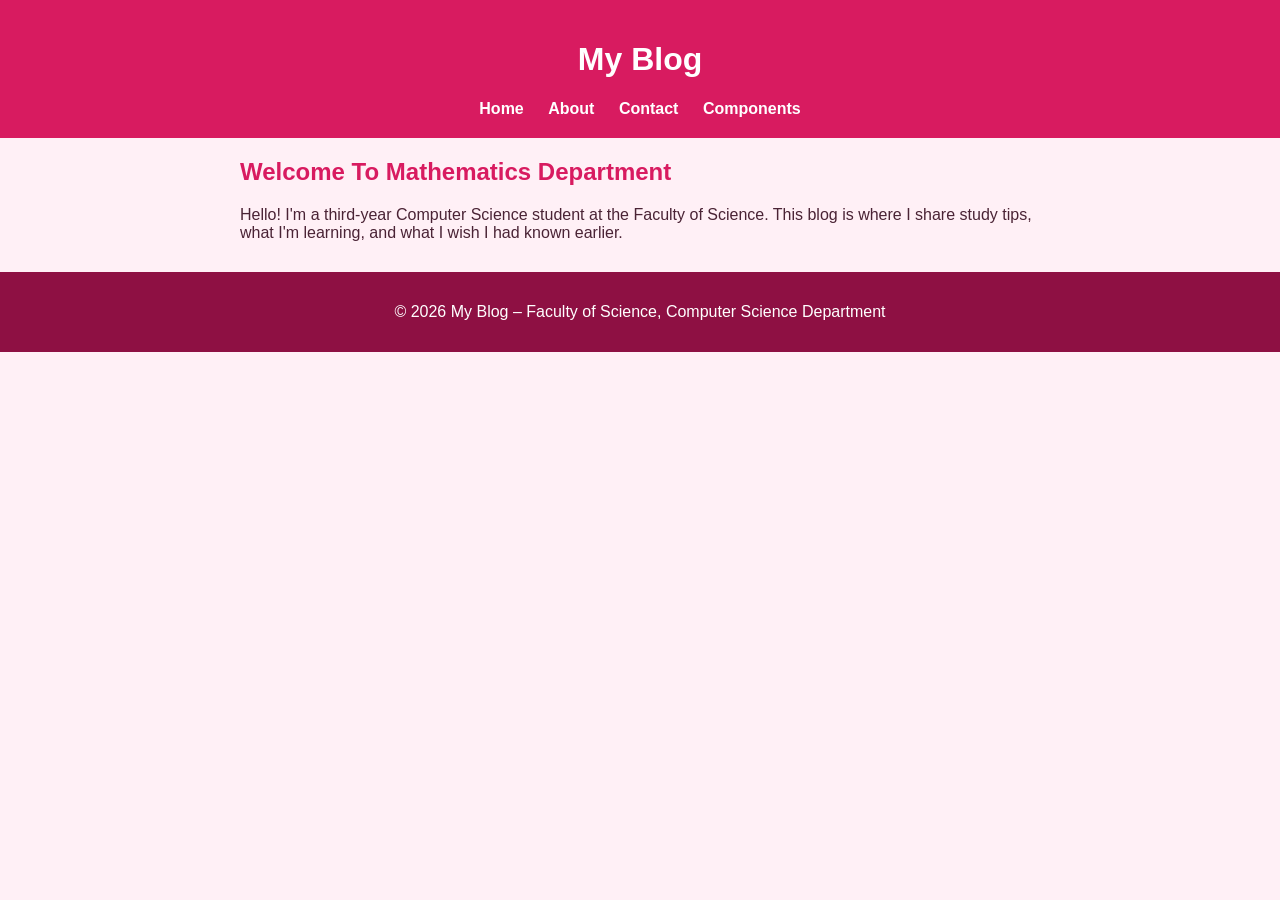
<file: index.html>
<!DOCTYPE html>
<html lang="en">
<head>
    <meta charset="UTF-8">
    <meta name="viewport" content="width=device-width, initial-scale=1.0">
    <title>My Blog</title>
    <link rel="stylesheet" href="css/style.css">
</head>
<body>
    <header>
        <h1>My Blog</h1>
        <nav>
            <a href="index.html">Home</a>
           <a href="about.html">About</a>
           <a href="contact.html">Contact</a>
           <a href="components.html">Components</a>
        </nav>
        </header>
    <main>
        <section>
          <h2>Welcome To Mathematics Department</h2>
      <p>Hello! I'm a third-year Computer Science student at the Faculty of Science.
         This blog is where I share study tips, what I'm learning,
          and what I wish I had known earlier.</p>
    </section>
    </main>
    <footer>
        <p>&copy; 2026 My Blog &ndash; Faculty of Science, Computer Science Department</p>
    </footer>
</body>
</html>
</file>
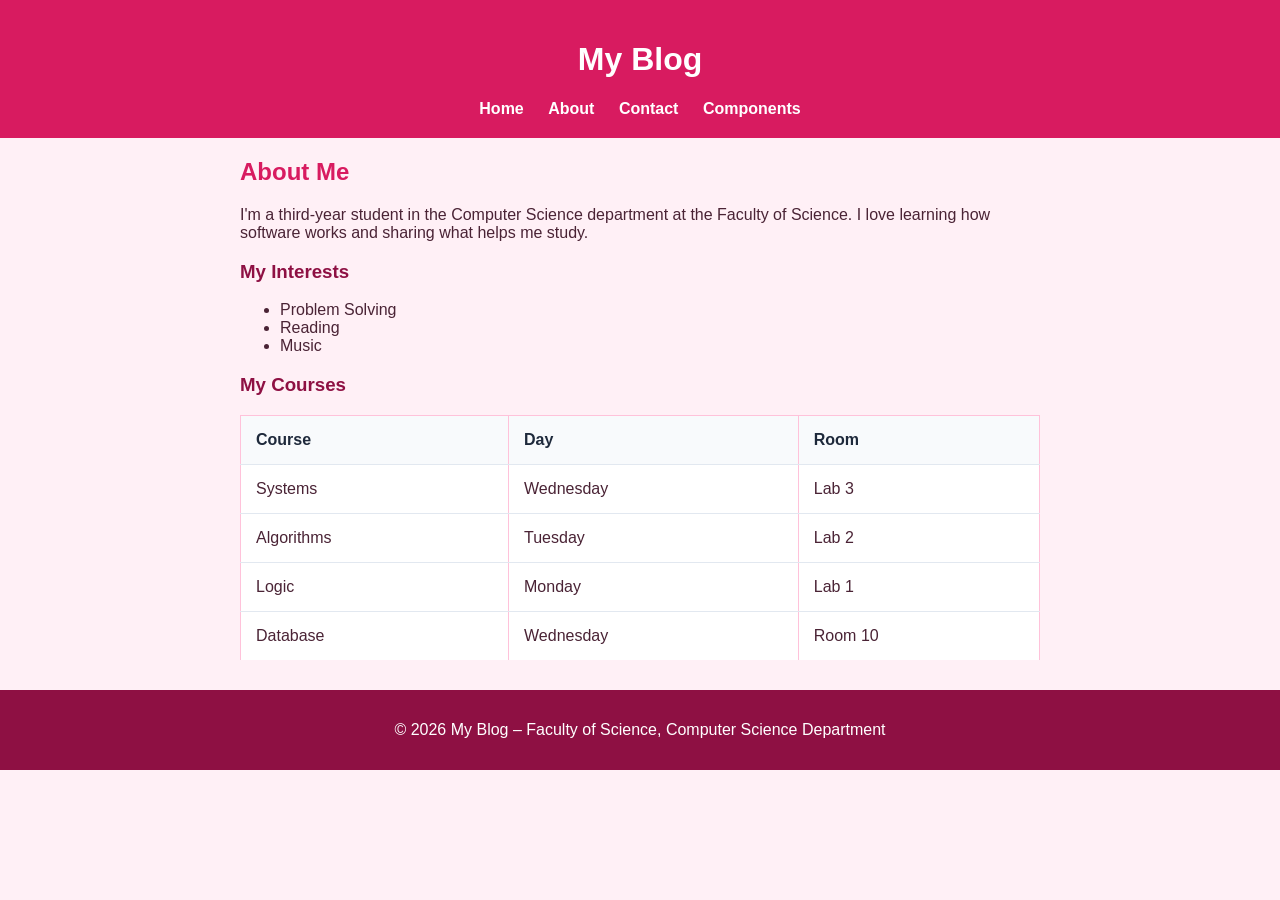
<file: about.html>
<!DOCTYPE html>
<html lang="en">
<head>
  <meta charset="UTF-8">
  <meta name="viewport" content="width=device-width, initial-scale=1.0">
  <title>About - My Blog</title>
  <link rel="stylesheet" href="css/style.css">
</head>
<body>
  <header>
    <h1>My Blog</h1>
    <nav>
      <a href="index.html">Home</a>
      <a href="about.html">About</a>
      <a href="contact.html">Contact</a>
      <a href="components.html">Components</a>
    </nav>
  </header>

  <main>
    <h2>About Me</h2>
    <p>I'm a third-year student in the Computer Science department at the Faculty of Science.
        I love learning how software works and sharing what helps me study.</p>

    <section>
      <h3>My Interests</h3>
      <ul>
        <li>Problem Solving</li>
        <li>Reading</li>
        <li>Music</li>
      </ul>
    </section>

    <section>
      <h3>My Courses</h3>
      <table>
        <thead>
          <tr>
            <th>Course</th>
            <th>Day</th>
            <th>Room</th>
          </tr>
        </thead>
        <tbody>
          <tr>
            <td>Systems</td>
            <td>Wednesday</td>
            <td>Lab 3</td>
          </tr>
          <tr>
            <td>Algorithms</td>
            <td>Tuesday</td>
            <td>Lab 2</td>
          </tr>
          <tr>
            <td>Logic</td>
            <td>Monday</td>
            <td>Lab 1</td>
          </tr>
          <tr>
            <td>Database</td>
            <td>Wednesday</td>
            <td>Room 10</td>
          </tr>
        </tbody>
      </table>
    </section>
  </main>

  <footer>
    <p>&copy; 2026 My Blog &ndash; Faculty of Science, Computer Science Department</p>
  </footer>
</body>
</html>
</file>
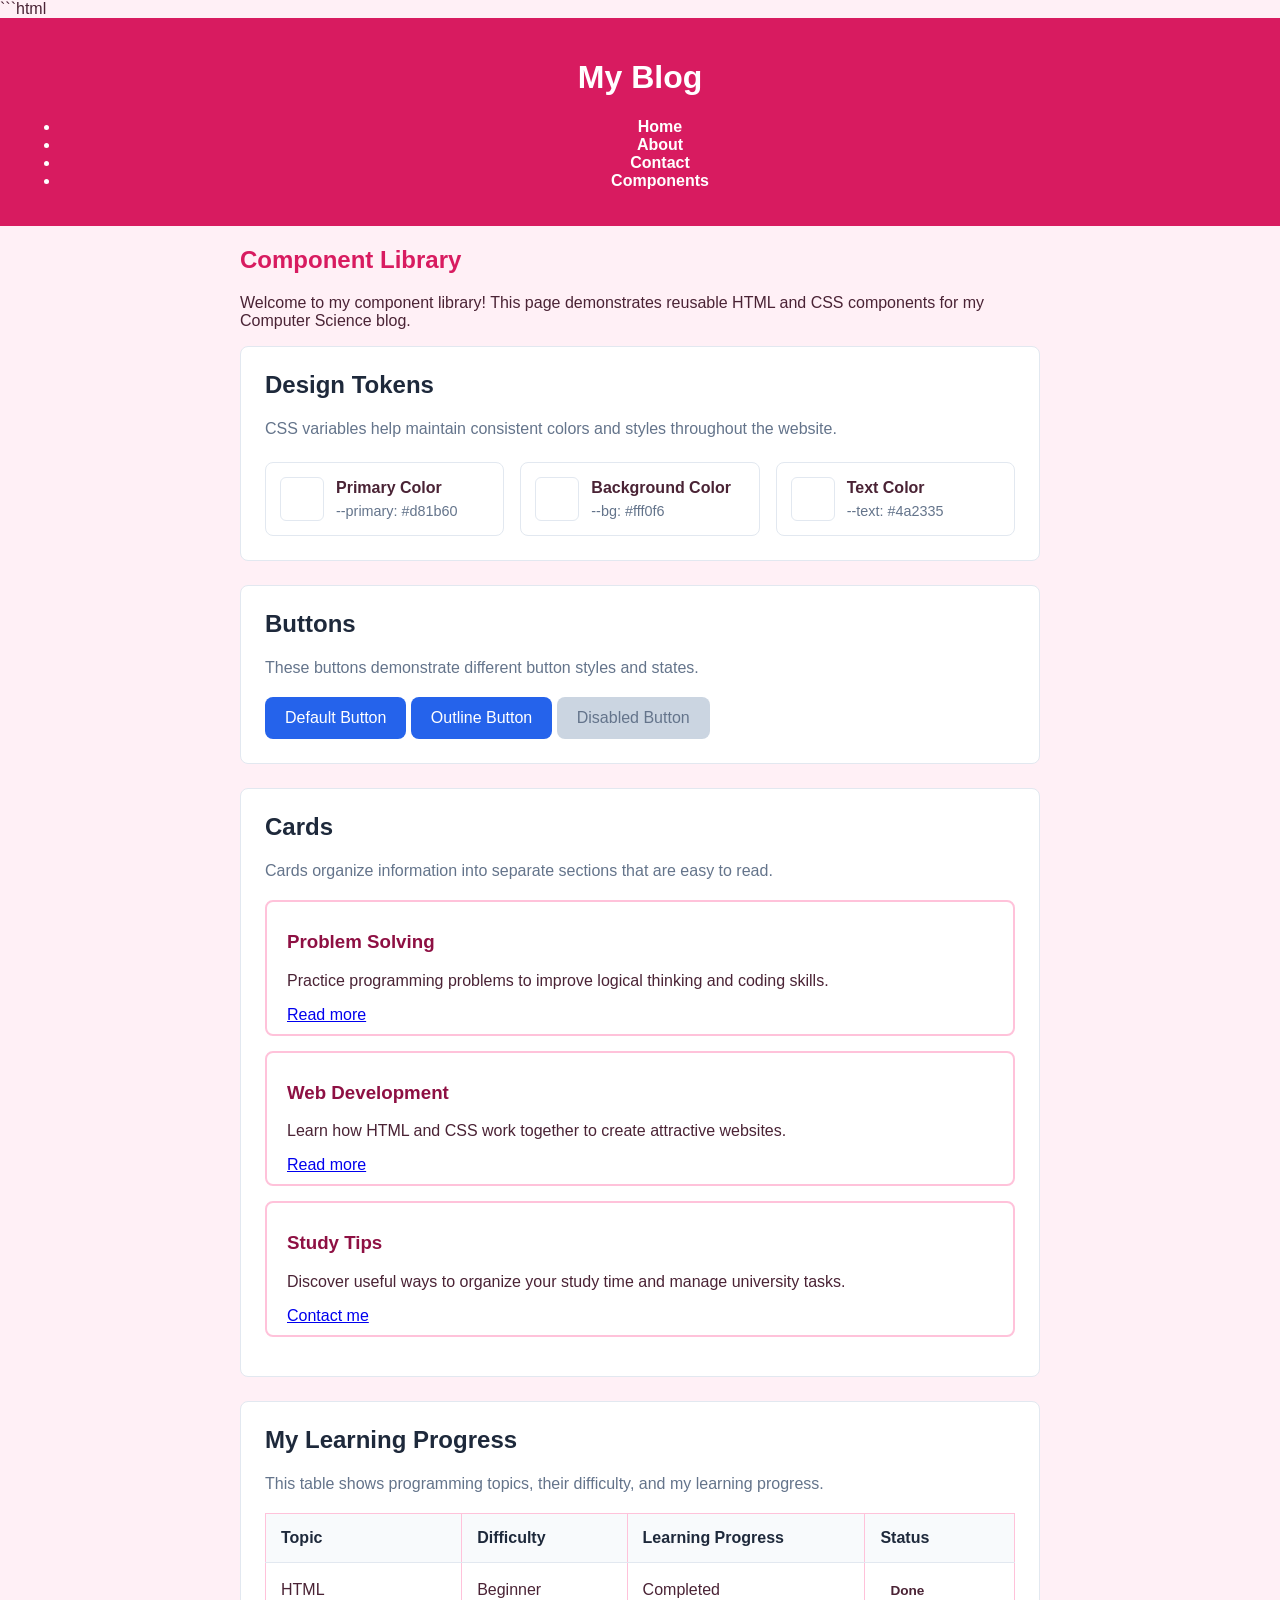
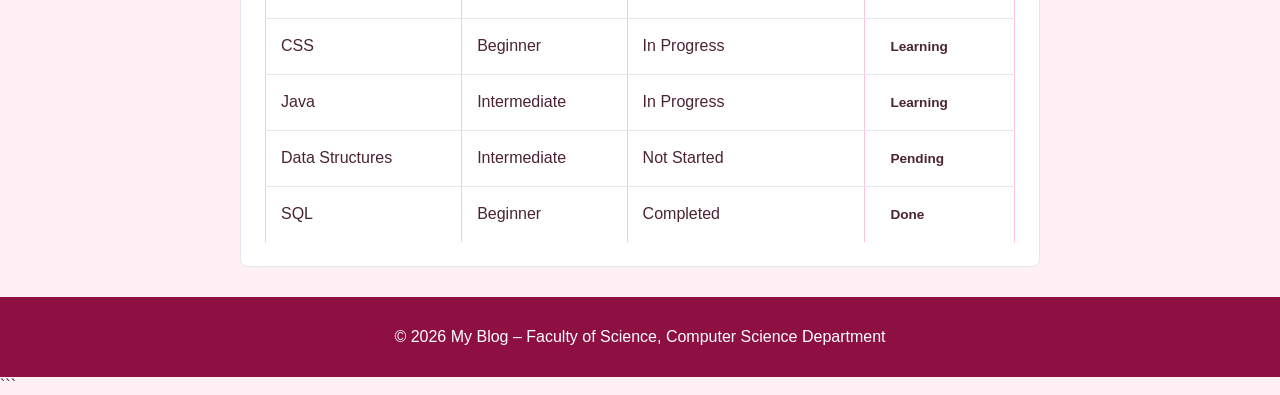
<file: components.html>
```html
<!DOCTYPE html>
<html lang="en">

<head>
    <meta charset="UTF-8">
    <meta name="viewport" content="width=device-width, initial-scale=1.0">

    <title>Components | My Blog</title>

    <link rel="stylesheet" href="css/style.css">
</head>

<body>

    <!-- Header and Navigation -->
    <header>
        <h1>My Blog</h1>

        <nav>
            <ul>
                <li><a href="index.html">Home</a></li>
                <li><a href="about.html">About</a></li>
                <li><a href="contact.html">Contact</a></li>
                <li><a href="components.html">Components</a></li>
            </ul>
        </nav>
    </header>

    <!-- Main Content -->
    <main>

        <h2>Component Library</h2>

        <p>
            Welcome to my component library!
            This page demonstrates reusable HTML and CSS
            components for my Computer Science blog.
        </p>

        <!-- Design Tokens -->
        <section class="component-section">

            <h2>Design Tokens</h2>

            <p>
                CSS variables help maintain consistent colors
                and styles throughout the website.
            </p>

            <div class="token-list">

                <div class="token">
                    <span class="color-box primary-box"></span>

                    <div>
                        <strong>Primary Color</strong>
                        <p>--primary: #d81b60</p>
                    </div>
                </div>

                <div class="token">
                    <span class="color-box background-box"></span>

                    <div>
                        <strong>Background Color</strong>
                        <p>--bg: #fff0f6</p>
                    </div>
                </div>

                <div class="token">
                    <span class="color-box text-box"></span>

                    <div>
                        <strong>Text Color</strong>
                        <p>--text: #4a2335</p>
                    </div>
                </div>

            </div>

        </section>

        <!-- Buttons -->
        <section class="component-section">

            <h2>Buttons</h2>

            <p>
                These buttons demonstrate different button
                styles and states.
            </p>

            <div class="button-container">

                <button class="btn">
                    Default Button
                </button>

                <button class="btn btn-outline">
                    Outline Button
                </button>

                <button class="btn" disabled>
                    Disabled Button
                </button>

            </div>

        </section>

        <!-- Cards -->
        <section class="component-section">

            <h2>Cards</h2>

            <p>
                Cards organize information into separate
                sections that are easy to read.
            </p>

            <div class="card-container">

                <article class="component-card">

                    <h3>Problem Solving</h3>

                    <p>
                        Practice programming problems to improve
                        logical thinking and coding skills.
                    </p>

                    <a href="about.html">Read more</a>

                </article>

                <article class="component-card">

                    <h3>Web Development</h3>

                    <p>
                        Learn how HTML and CSS work together
                        to create attractive websites.
                    </p>

                    <a href="index.html">Read more</a>

                </article>

                <article class="component-card">

                    <h3>Study Tips</h3>

                    <p>
                        Discover useful ways to organize your
                        study time and manage university tasks.
                    </p>

                    <a href="contact.html">Contact me</a>

                </article>

            </div>

        </section>

        <!-- Responsive Table -->
        <section class="component-section">

            <h2>My Learning Progress</h2>

            <p>
                This table shows programming topics,
                their difficulty, and my learning progress.
            </p>

            <div class="table-container">

                <table>

                    <thead>
                        <tr>
                            <th>Topic</th>
                            <th>Difficulty</th>
                            <th>Learning Progress</th>
                            <th>Status</th>
                        </tr>
                    </thead>

                    <tbody>

                        <tr>
                            <td>HTML</td>
                            <td>Beginner</td>
                            <td>Completed</td>
                            <td>
                                <span class="status active">
                                    Done
                                </span>
                            </td>
                        </tr>

                        <tr>
                            <td>CSS</td>
                            <td>Beginner</td>
                            <td>In Progress</td>
                            <td>
                                <span class="status away">
                                    Learning
                                </span>
                            </td>
                        </tr>

                        <tr>
                            <td>Java</td>
                            <td>Intermediate</td>
                            <td>In Progress</td>
                            <td>
                                <span class="status away">
                                    Learning
                                </span>
                            </td>
                        </tr>

                        <tr>
                            <td>Data Structures</td>
                            <td>Intermediate</td>
                            <td>Not Started</td>
                            <td>
                                <span class="status away">
                                    Pending
                                </span>
                            </td>
                        </tr>

                        <tr>
                            <td>SQL</td>
                            <td>Beginner</td>
                            <td>Completed</td>
                            <td>
                                <span class="status active">
                                    Done
                                </span>
                            </td>
                        </tr>

                    </tbody>

                </table>

            </div>

        </section>

    </main>

    <!-- Footer -->
    <footer>
        <p>
            &copy; 2026 My Blog – Faculty of Science,
            Computer Science Department
        </p>
    </footer>

</body>

</html>
```
</file>
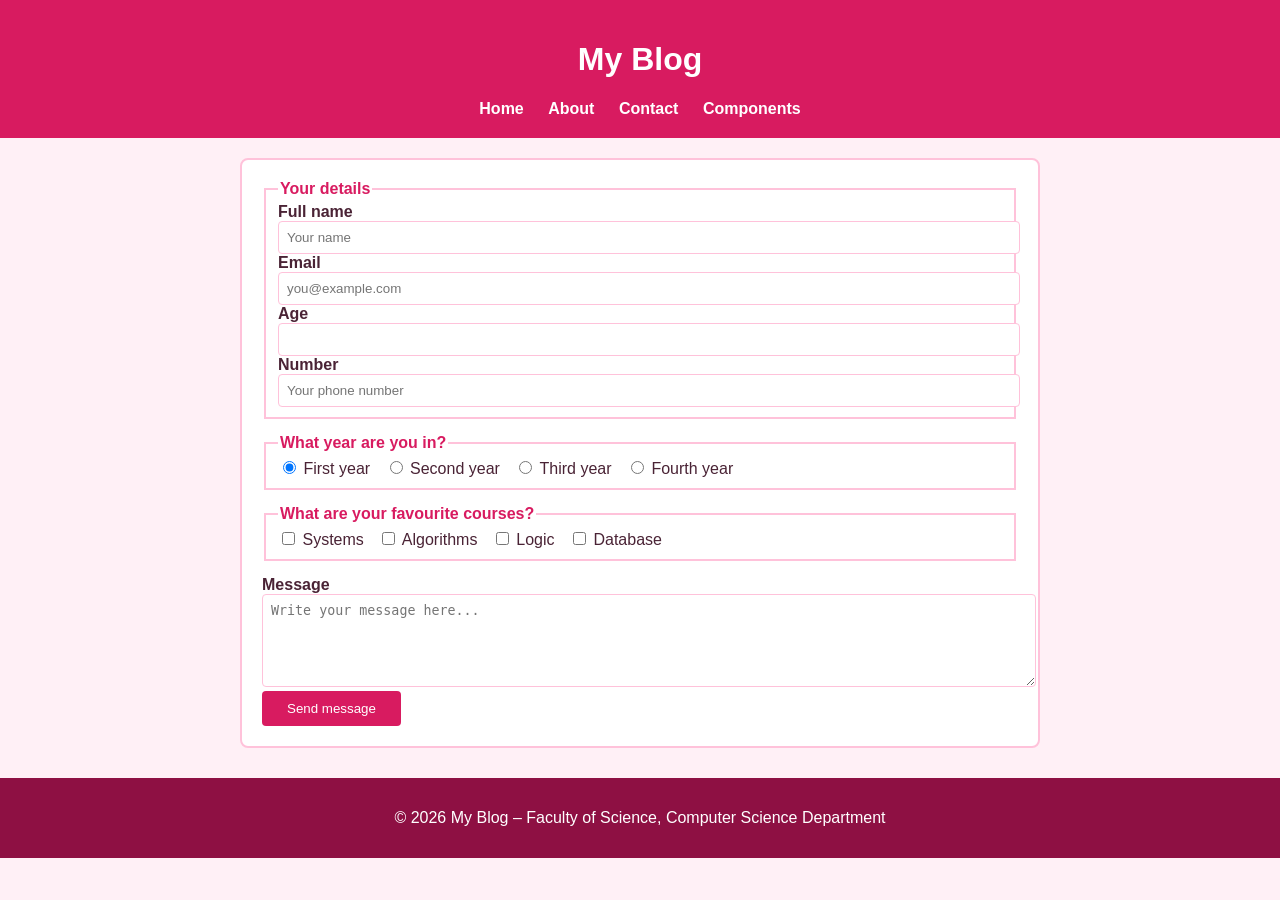
<file: contact.html>
<!DOCTYPE html>
<html lang="en">
<head>
  <meta charset="UTF-8">
  <meta name="viewport" content="width=device-width, initial-scale=1.0">
  <title>Contact - My Blog</title>
  <link rel="stylesheet" href="css/style.css">
</head>
<body>
  <header>
    <h1>My Blog</h1>
    <nav>
      <a href="index.html">Home</a>
      <a href="about.html">About</a>
      <a href="contact.html">Contact</a>
      <a href="components.html">Components</a>
    </nav>
  </header>

  <main>
    <form action="#" method="post">
      <fieldset>
        <legend>Your details</legend>

        <label for="fullname">Full name</label>
        <input type="text" id="fullname" name="fullname" placeholder="Your name" required>

        <label for="email">Email</label>
        <input type="email" id="email" name="email" placeholder="you@example.com" required>

        <label for="age">Age</label>
        <input type="number" id="age" name="age" min="15" max="60">

        <label for="number">Number</label>
        <input type="number" id="number" name="number" placeholder="Your phone number" required>
      </fieldset>

       <fieldset class="inline">
        <legend>What year are you in?</legend>
        <input type="radio" id="year-1" name="year" value="1" checked>
        <label for="year-1">First year</label>
        <input type="radio" id="year-2" name="year" value="2">
        <label for="year-2">Second year</label>
        <input type="radio" id="year-3" name="year" value="3">
        <label for="year-3">Third year</label>
        <input type="radio" id="year-4" name="year" value="4">
        <label for="year-4">Fourth year</label>
      </fieldset>

        <fieldset class="inline">
        <legend>What are your favourite courses?</legend>
        <input type="checkbox" id="course-sys" name="courses" value="sys">
        <label for="course-sys">Systems</label>
        <input type="checkbox" id="course-algo" name="courses" value="algorithms">
        <label for="course-algo">Algorithms</label>
        <input type="checkbox" id="course-logic" name="courses" value="logic">
        <label for="course-logic">Logic</label>
        <input type="checkbox" id="course-data" name="courses" value="data">
        <label for="course-data">Database</label>
      </fieldset>

      <label for="message">Message</label>
      <textarea id="message" name="message" rows="5" placeholder="Write your message here..." required></textarea>

      <button type="submit">Send message</button>
    </form>
  </main>

  <footer>
    <p>&copy; 2026 My Blog &ndash; Faculty of Science, Computer Science Department</p>
  </footer>
</body>
</html>
</file>
<file: css/style.css>
body {
  font-family: Arial, sans-serif;
  background-color: #fff0f6;
  color: #4a2335;
  margin: 0;
}
header {
  background-color: #d81b60;
  color: white;
  text-align: center;
  padding: 20px;
}
nav a {
  color: white;
  margin: 0 10px;
  font-weight: bold;
  text-decoration: none;
}
nav a:hover {
  text-decoration: underline;
}
main {
  max-width: 800px;
  margin: 20px auto;
  padding: 0 15px;
}
h2 {
  color: #d81b60;
}

h3 {
  color: #8e1043;
}
article {
  background-color: white;
  border: 2px solid #ffc2da;
  border-radius: 8px;
  padding: 10px 20px;
  margin-bottom: 15px;
}
table {
  width: 100%;
  border-collapse: collapse;
  background-color: white;
}

th {
  background-color: #d81b60;
  color: white;
}

th, td {
  border: 1px solid #ffc2da;
  padding: 10px;
  text-align: left;
}
form {
  background-color: white;
  border: 2px solid #ffc2da;
  border-radius: 8px;
  padding: 20px;
}

fieldset {
  border: 2px solid #ffc2da;
  margin-bottom: 15px;
}

legend {
  color: #d81b60;
  font-weight: bold;
}

.field {
  margin-bottom: 15px;
}

label {
  display: block;
  font-weight: bold;
}

.inline label {
  display: inline;
  font-weight: normal;
  margin-right: 10px;
}

input[type="text"],
input[type="email"],
input[type="number"],
input[type="date"],
select,
textarea {
  width: 100%;
  padding: 8px;
  border: 1px solid #ffc2da;
  border-radius: 4px;
}

button {
  background-color: #d81b60;
  color: white;
  border: none;
  padding: 10px 25px;
  border-radius: 4px;
  cursor: pointer;
}

button:hover {
  background-color: #8e1043;
}
footer {
  background-color: #8e1043;
  color: white;
  text-align: center;
  padding: 15px;
  margin-top: 30px;
}
/* Component Library */

:root {
    --primary: #2563eb;
    --primary-dark: #1d4ed8;
    --bg: #f8fafc;
    --text: #1e293b;
    --surface: #ffffff;
    --border: #e2e8f0;
    --muted: #64748b;
    --radius: 8px;
    --space: 16px;
}

.container {
    width: 90%;
    max-width: 1100px;
    margin: 0 auto;
    padding: 32px 0;
}

.page-intro {
    margin-bottom: 32px;
}

.page-intro h2 {
    color: var(--primary);
    font-size: 2rem;
    margin-bottom: 12px;
}

.page-intro p,
.component-section > p {
    color: var(--muted);
    line-height: 1.7;
}

.component-section {
    background: var(--surface);
    padding: 24px;
    margin-bottom: 24px;
    border: 1px solid var(--border);
    border-radius: var(--radius);
}

.component-section h2 {
    margin-top: 0;
    margin-bottom: 16px;
    color: var(--text);
}

/* Design Tokens */

.token-list {
    display: flex;
    flex-wrap: wrap;
    gap: var(--space);
    margin-top: 20px;
}

.token {
    display: flex;
    align-items: center;
    gap: 12px;
    flex: 1 1 200px;
    padding: 14px;
    border: 1px solid var(--border);
    border-radius: var(--radius);
}

.token p {
    margin: 6px 0 0;
    color: var(--muted);
    font-size: 0.9rem;
}

.color-box {
    width: 42px;
    height: 42px;
    flex-shrink: 0;
    border-radius: 6px;
    border: 1px solid var(--border);
}

.primary-color {
    background: var(--primary);
}

.background-color {
    background: var(--bg);
}

.text-color {
    background: var(--text);
}

/* Buttons */

.button-group {
    display: flex;
    flex-wrap: wrap;
    gap: 12px;
    margin: 20px 0;
}

.btn {
    background: var(--primary);
    color: white;
    border: none;
    padding: 12px 20px;
    border-radius: var(--radius);
    cursor: pointer;
    font-size: 1rem;
    transition: background 0.2s ease;
}

.btn:hover {
    background: var(--primary-dark);
}

.btn:focus-visible,
.card-link:focus-visible {
    outline: 3px solid #93c5fd;
    outline-offset: 3px;
}

.btn-secondary {
    background: var(--text);
}

.btn-secondary:hover {
    background: #334155;
}

.btn:disabled {
    background: #cbd5e1;
    color: #64748b;
    cursor: not-allowed;
}

.btn:disabled:hover {
    background: #cbd5e1;
}

.hint {
    font-size: 0.9rem;
    color: var(--muted);
}

/* Cards */

.card-grid {
    display: grid;
    grid-template-columns: repeat(3, minmax(0, 1fr));
    gap: 20px;
    margin-top: 20px;
}

.card {
    padding: 22px;
    border: 1px solid var(--border);
    border-radius: var(--radius);
    background: var(--surface);
    display: flex;
    flex-direction: column;
    align-items: flex-start;
    transition: transform 0.2s ease,
                box-shadow 0.2s ease;
}

.card:hover {
    transform: translateY(-4px);
    box-shadow: 0 8px 20px rgba(15, 23, 42, 0.08);
}

.card h3 {
    margin-top: 0;
    color: var(--primary);
}

.card p {
    color: var(--muted);
    line-height: 1.7;
}

.card-link {
    color: var(--primary);
    font-weight: bold;
    text-decoration: none;
    margin-top: auto;
    padding-top: 12px;
}

.card-link:hover {
    text-decoration: underline;
}

/* Responsive Table */

.table-wrapper {
    width: 100%;
    overflow-x: auto;
    margin-top: 20px;
    border: 1px solid var(--border);
    border-radius: var(--radius);
}

table {
    width: 100%;
    border-collapse: collapse;
    text-align: left;
    background: var(--surface);
}

th,
td {
    padding: 15px;
    border-bottom: 1px solid var(--border);
    white-space: nowrap;
}

th {
    background: var(--bg);
    color: var(--text);
}

tbody tr:hover {
    background: #f1f5f9;
}

tbody tr:last-child td {
    border-bottom: none;
}

.status {
    display: inline-block;
    padding: 5px 10px;
    border-radius: 20px;
    font-size: 0.85rem;
    font-weight: bold;
}

.active-status {
    background: #dcfce7;
    color: #166534;
}

.away-status {
    background: #fef3c7;
    color: #92400e;
}

/* Responsive Design */

@media (max-width: 768px) {
    .card-grid {
        grid-template-columns: repeat(2, minmax(0, 1fr));
    }

    .component-section {
        padding: 18px;
    }

    .container {
        width: 92%;
    }
}

@media (max-width: 480px) {
    .card-grid {
        grid-template-columns: 1fr;
    }

    .page-intro h2 {
        font-size: 1.6rem;
    }

    .button-group {
        flex-direction: column;
        align-items: stretch;
    }
}
</file>
